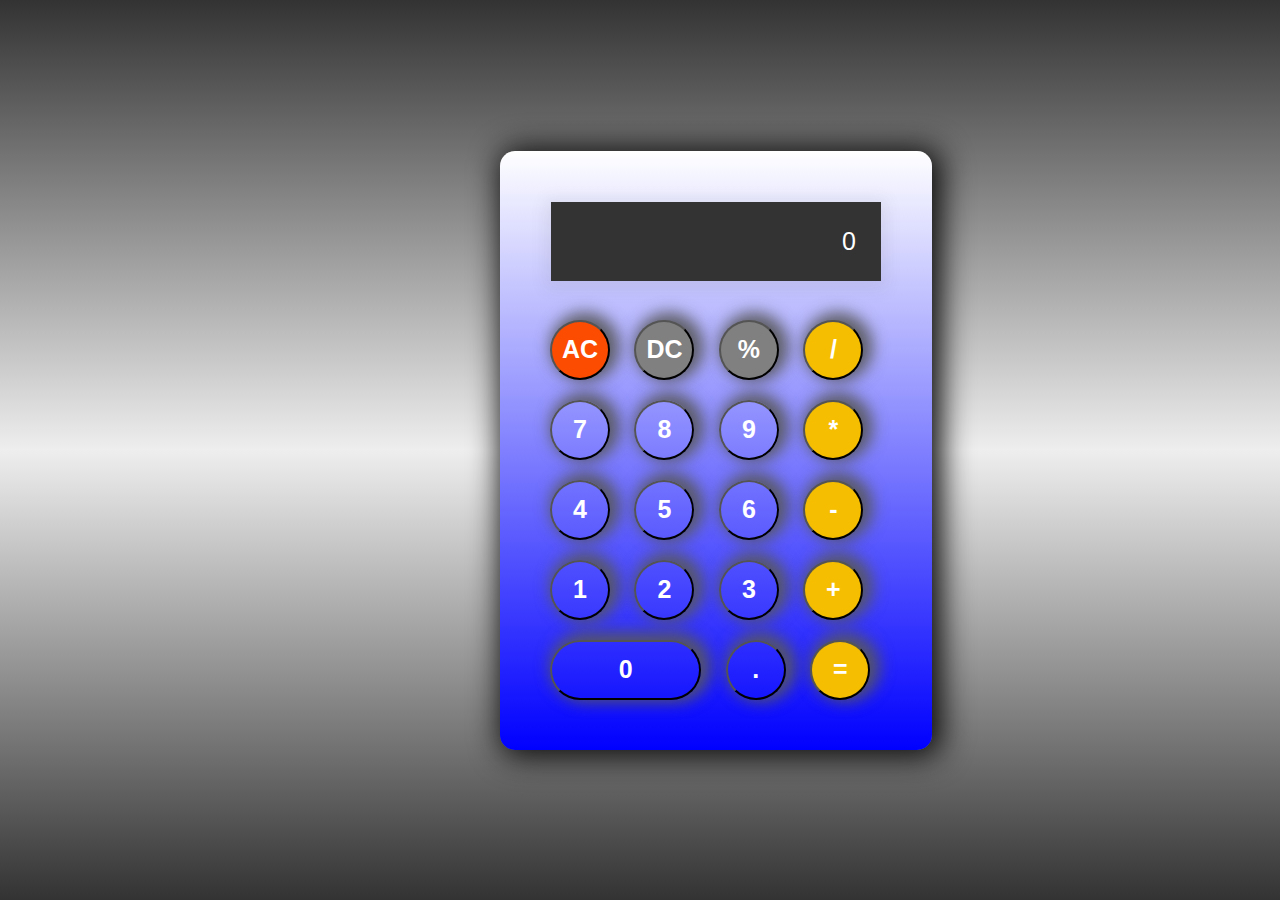
<file: Calculator/index.html>
<!DOCTYPE html>
<html lang="en">
<head>
    <meta charset="UTF-8">
    <meta http-equiv="X-UA-Compatible" content="IE=edge">
    <meta name="viewport" content="width=device-width, initial-scale=1.0">
    <title>Calculator</title>
    <link rel="stylesheet" href="style.css">
    <link href="https://cdn.jsdelivr.net/npm/bootstrap@5.3.0-alpha1/dist/css/bootstrap.min.css" rel="stylesheet" integrity="sha384-GLhlTQ8iRABdZLl6O3oVMWSktQOp6b7In1Zl3/Jr59b6EGGoI1aFkw7cmDA6j6gD" crossorigin="anonymous">
    <link rel="stylesheet" href="https://cdnjs.cloudflare.com/ajax/libs/font-awesome/6.3.0/css/all.min.css" integrity="sha512-SzlrxWUlpfuzQ+pcUCosxcglQRNAq/DZjVsC0lE40xsADsfeQoEypE+enwcOiGjk/bSuGGKHEyjSoQ1zVisanQ==" crossorigin="anonymous" referrerpolicy="no-referrer" />
</head>
<body>
    <span class="border border-secondary">
        <div class="container-fluid">
            <input type="text" placeholder="0" class="input-box">
            <br>
            <br>
            <div  class="button">
                <button style="background-color: #FC4C02;" class="acbtn">AC</button>
                <button style="background-color:  gray;" class="dcbtn">DC</button>
                <button style="background-color:  gray" class="perbtn">%</button>
                <button style="background-color:  #F6BE00;" class="divide">/</button>
            </div>
            <div class="button">
                <button>7</button>
                <button>8</button>
                <button>9</button>
                <button style="background-color:  #F6BE00;" class="multipliy">*</button>
            </div>
            <div class="button">
                <button>4</button>
                <button>5</button>
                <button>6</button>
                <button style="background-color:  #F6BE00;" class="sub">-</button>
            </div>
            <div class="button">
                <button>1</button>
                <button>2</button>
                <button>3</button>
                <button style="background-color:  #F6BE00;" class="plus">+</button>
            </div>
            <div class="button">
                <button style="width: 43%;">0</button>
                <button>.</button>
                <button style="background-color:  #F6BE00;" class="equalbtn">=</button>
            </div>
            
        </div>
    </span>


    <script src="app.js"></script>
    <script src="https://cdn.jsdelivr.net/npm/bootstrap@5.3.0-alpha1/dist/js/bootstrap.bundle.min.js" integrity="sha384-w76AqPfDkMBDXo30jS1Sgez6pr3x5MlQ1ZAGC+nuZB+EYdgRZgiwxhTBTkF7CXvN" crossorigin="anonymous"></script>
    
</body>
</html>
</file>
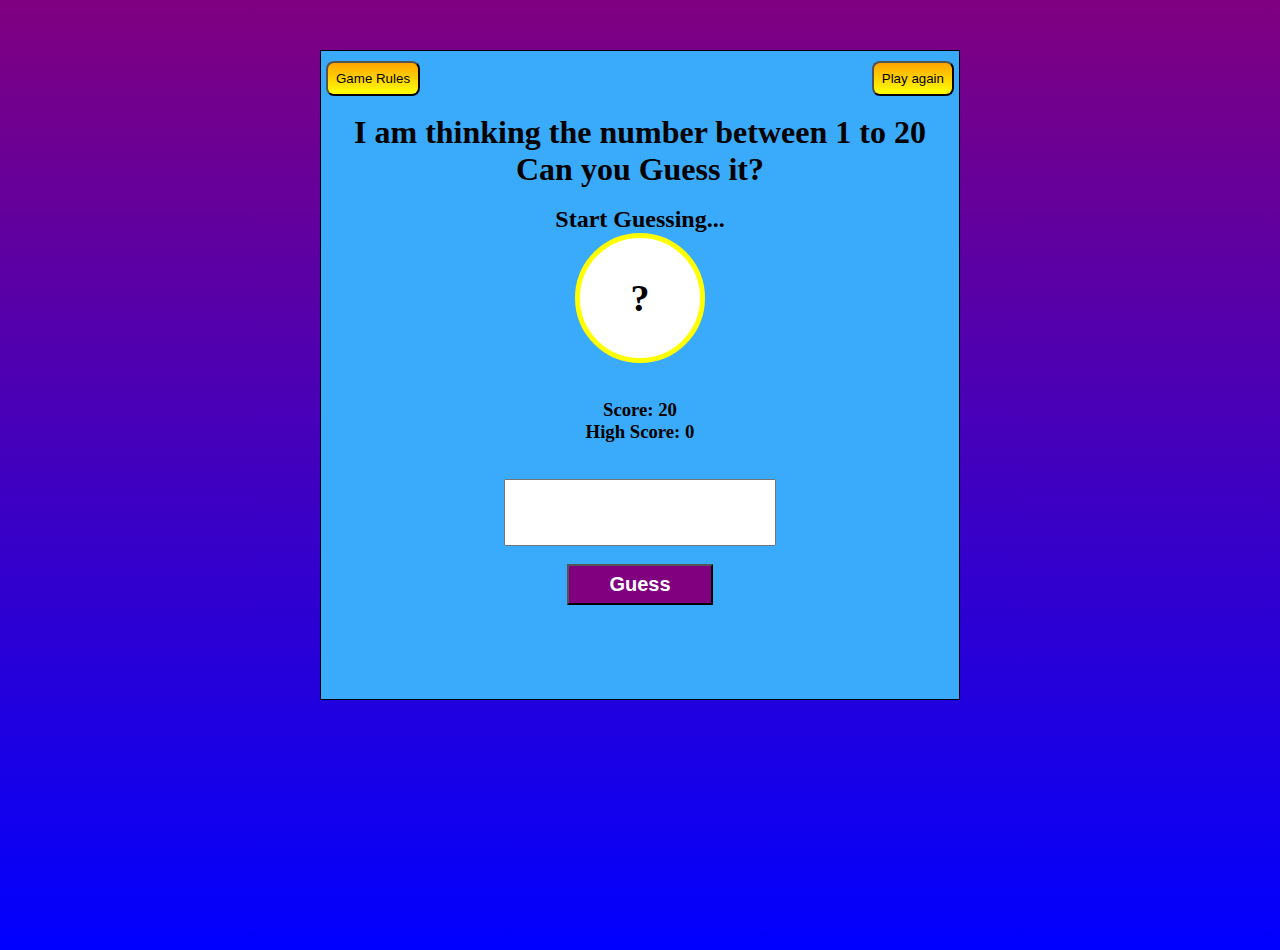
<file: Guess my number/index.html>
<!DOCTYPE html>
<html lang="en">
<head>
    <meta charset="UTF-8">
    <meta http-equiv="X-UA-Compatible" content="IE=edge">
    <meta name="viewport" content="width=device-width, initial-scale=1.0">
    <title>Document</title>
    <link rel="stylesheet" href="https://cdnjs.cloudflare.com/ajax/libs/font-awesome/6.3.0/css/all.min.css"
     integrity="sha512-SzlrxWUlpfuzQ+pcUCosxcglQRNAq/DZjVsC0lE40xsADsfeQoEypE+enwcOiGjk/bSuGGKHEyjSoQ1zVisanQ=="
     crossorigin="anonymous" referrerpolicy="no-referrer" />
    <link rel="stylesheet" href="style.css">
</head>
<body>
    <div class="box">
        <div class="overlay hidden "></div>
        <div style="display: flex;justify-content: space-between;">
            <button class="rule-btn" style="margin-left: 5px;padding: 8px;background: linear-gradient(orange,yellow);border-radius: 8px;">
                Game Rules
            </button>
            <div class="modal hidden">
                <button class="btn">
                    <i class="fa-solid fa-xmark"></i>
                </button>
               <span>

                   PLEASE enter the number between 1 to 20? 
               </span>
                
            </div>
            <button class="again-btn" style="margin-right: 5px;padding: 8px;background: linear-gradient(orange,yellow);border-radius: 8px;">
                Play again
            </button>
        </div>
        <br>
        <div style="margin: 0 auto;text-align: center;">
            <h1 style="margin: 0 auto;">I am thinking the number between 1 to 20 <br> Can you Guess it? <br></h1> 
        </div>
        <br>
        <div class="guessnum-box">
            <div>            
                <h2>Start Guessing...</h2>
                <h3 class="numbox">?</h3>  
            </div>
            <br>     
            <br>
            <div>
                <h3>Score: <span class="score"> 20 </span></h3>
                <h3>High Score: <span class="high-score">0</span> </h3>
            </div>
        </div>
        <br>
        <br>
        <div>
            <div class="input">
                <input type="number" class="UserInput" style="display: flex;margin: 0 auto;">
            </div>
            <br>
            <div style="display: flex;align-items: center;">
                <button class="checkbutton">Guess</button>

            </div>
        </div>
        <div class="msg-show">
            <div class="msg-win hidden">
                <h1>You won!</h1>
            </div>
            <div class="msg-lose hidden">
                <h3>Sorry you loose the Game</h3>
            </div>
        </div>
        <br>
        
    


    <script src="app.js"></script>
    
</body>
</html>
</file>
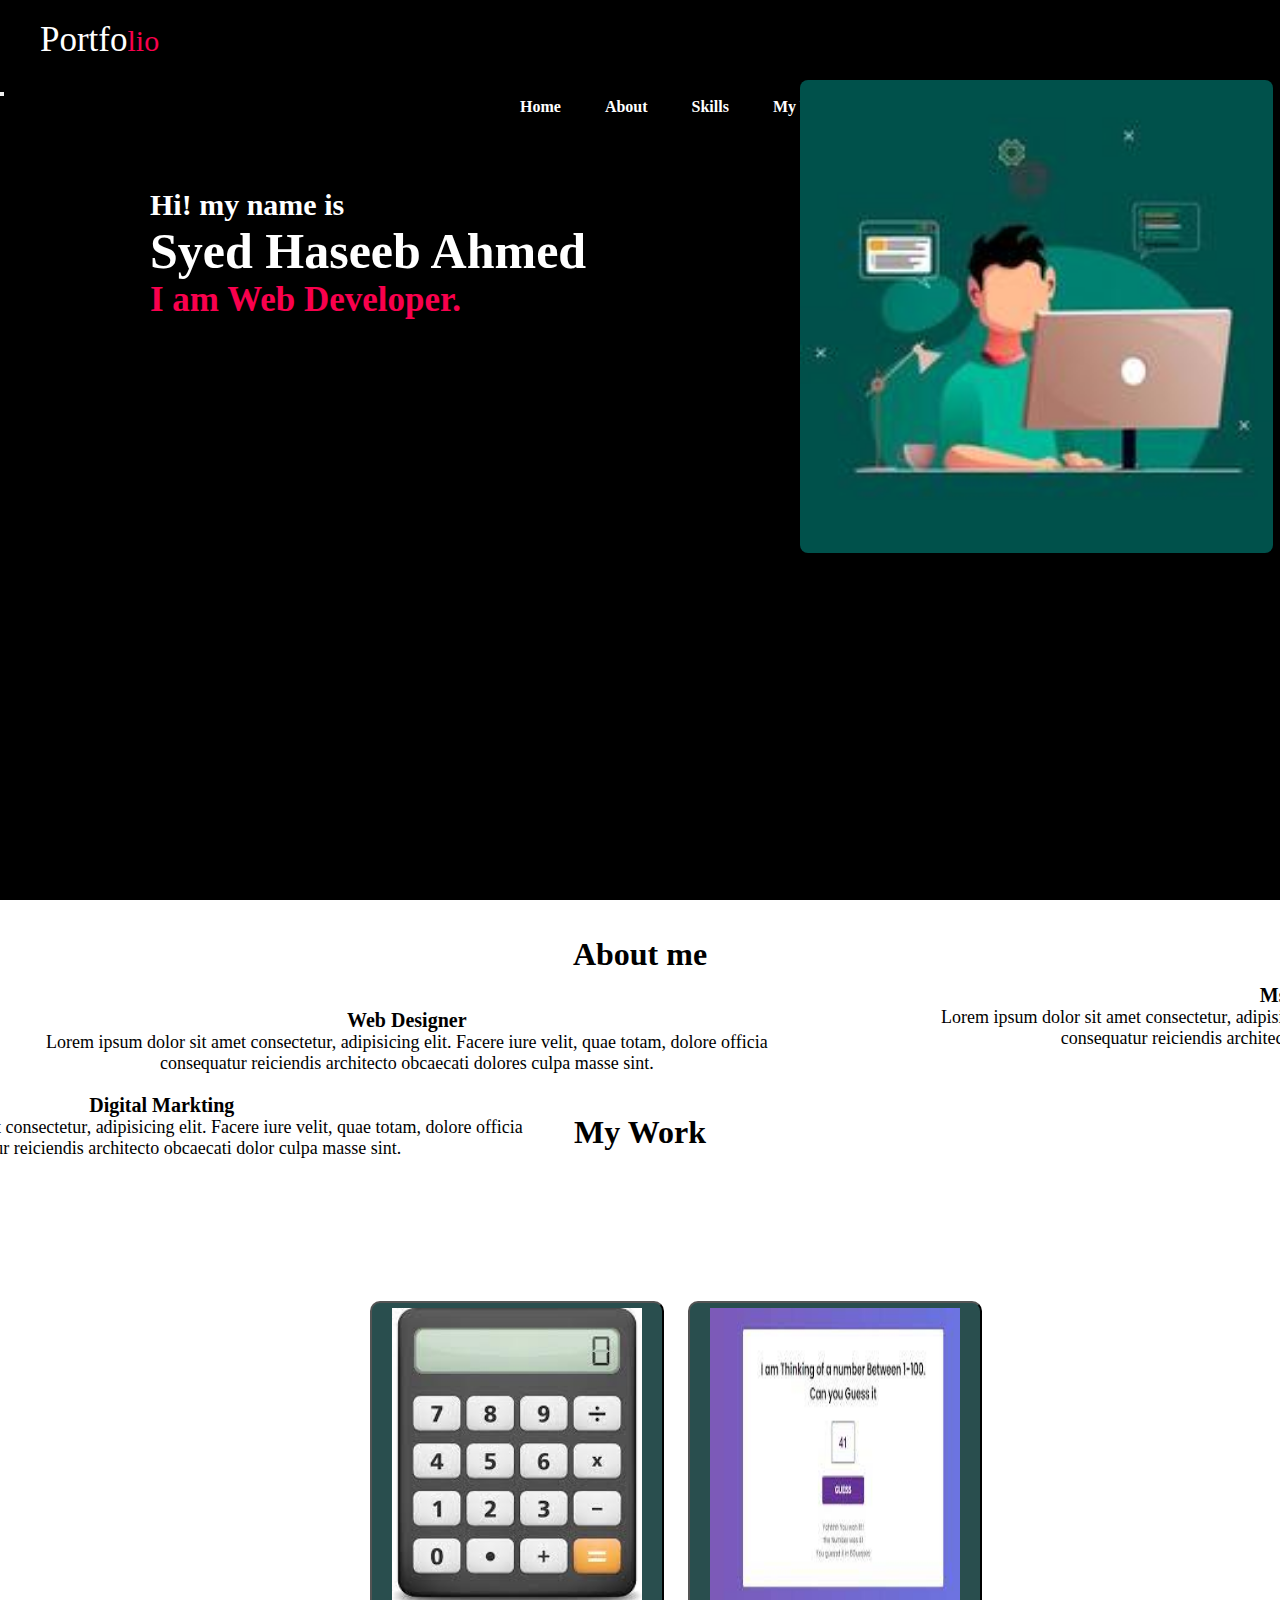
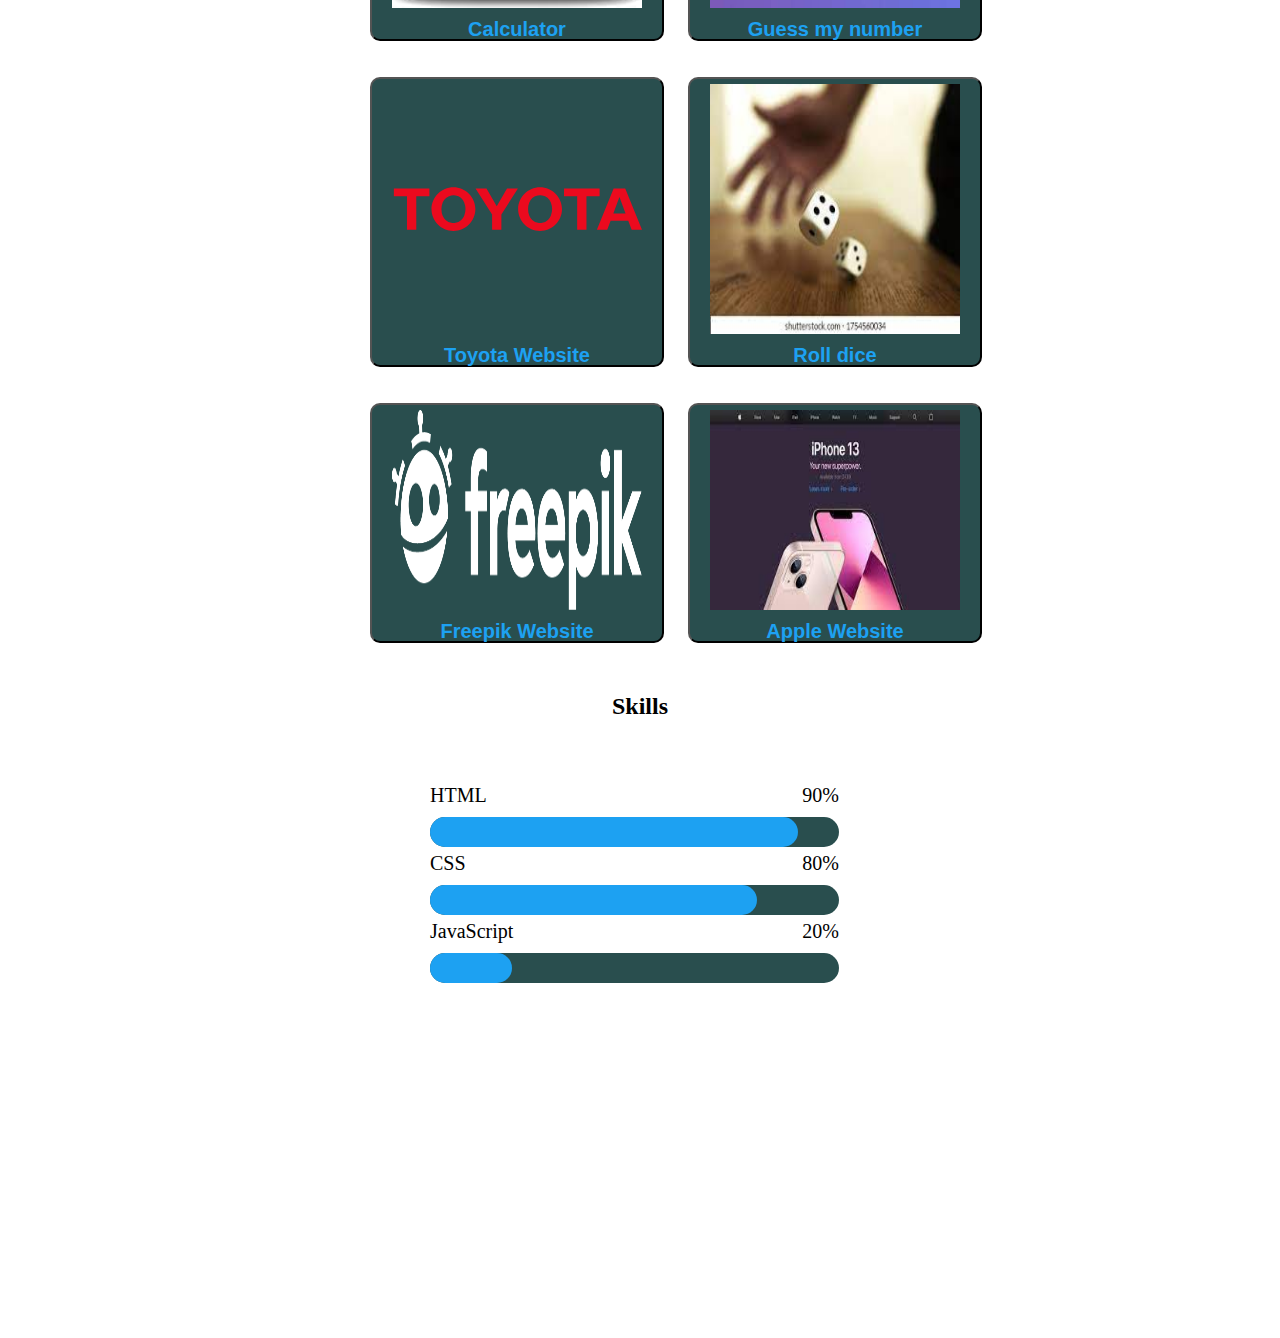
<file: own portfolio website/index.html>
<!DOCTYPE html>
<html lang="en">
<head>
    <meta charset="UTF-8">
    <meta http-equiv="X-UA-Compatible" content="IE=edge">
    <meta name="viewport" content="width=device-width, initial-scale=1.0">
    <title>Portfolio Website</title>
    <link rel="stylesheet" href="style.css">
    <link rel="stylesheet" href="https://cdnjs.cloudflare.com/ajax/libs/font-awesome/6.3.0/css/all.min.css" integrity="sha512-SzlrxWUlpfuzQ+pcUCosxcglQRNAq/DZjVsC0lE40xsADsfeQoEypE+enwcOiGjk/bSuGGKHEyjSoQ1zVisanQ==" crossorigin="anonymous" referrerpolicy="no-referrer" />
    <link href="https://cdn.jsdelivr.net/npm/bootstrap@5.3.0-alpha1/dist/css/bootstrap.min.css" rel="stylesheet" integrity="sha384-GLhlTQ8iRABdZLl6O3oVMWSktQOp6b7In1Zl3/Jr59b6EGGoI1aFkw7cmDA6j6gD" crossorigin="anonymous">
</head>
<body>
    <div class="main">
      <nav class="navbar navbar-expand-lg">
        <div class="container-fluid">
           <div class="portfolio">Portfo<span>lio</span></div> 
          <button class="navbar-toggler" type="button" data-bs-toggle="collapse" data-bs-target="#navbarNavAltMarkup" aria-controls="navbarNavAltMarkup" aria-expanded="false" aria-label="Toggle navigation">
            <span class="navbar-toggler-icon"></span>
          </button>
          <div class="collapse navbar-collapse" id="navbarNavAltMarkup">
            <div class="navbar-nav">
              <a class="nav-link" href="#">Home</a>
              <a class="nav-link" href="#">About</a>
              <a class="nav-link" href="#">Skills</a>
              <a class="nav-link" href="#">My Work</a>
            </div>

          </div>
        </div>
      </nav>
      <br>
      <br>
      <br>
      <br>
        <div class="content">
            <h4>Hi! my name is</h4>
            <h1>Syed Haseeb Ahmed</h1>
            <h3>I am Web Developer.</h3>           
          </div>
          <div class="contact-us">
            <ul>
              <li><a class="fb-logo" href="https://www.facebook.com/"><i class="fa-brands fa-facebook"></i></a></li>
              <li><a class="inta-logo" href="https://instagram.com/syed_haseeb30?igshid=ZDdkNTZiNTM="><i class="fa-brands fa-instagram"></i></a></li>
              <li><a class="twitter-logo" href="https://twitter.com/Syedhaseeb2005?s=09"><i class="fa-brands fa-twitter"></i></a></li>
              <li><a class="git-logo" href="https://github.com/syedhaseeb2005"><i class="fa-brands fa-github"></i></a></li>
            </ul>
            <img class="img" src="./freelancer-software-developer-programmer-coder-illustrator-vector.jpg" width="25%" alt="">
        </div>

    </div>
    <br>
    <br>
        <h1 class="about">About me</h1>
        <br>
        <br>
        <div class="row">
            <div class="col-sm-6 mb-3 mb-sm-0">
              <div id="card-2" class="card">
                <div class="card-body">
                  <h5 class="card-title">Web Designer</h5>
                  <p class="card-text">Lorem ipsum dolor sit amet consectetur, adipisicing elit. Facere iure velit, quae totam, dolore officia consequatur reiciendis architecto obcaecati dolores culpa masse sint.</p>
                </div>
              </div>
              </div>
              <div class="col-sm-6">
                <div id="card" class="card">
                  <div class="card-body">
                    <h5 class="card-title">Digital Markting</h5>
                    <p class="card-text">Lorem ipsum dolor sit amet consectetur, adipisicing elit. Facere iure velit, quae totam, dolore officia consequatur reiciendis architecto obcaecati dolor culpa masse sint.</p>
                  </div>
                </div>
              </div>
             </div>
             <div class="col-sm-6">
                <div id="card1" class="card">
                  <div class="card-body">
                    <h5 class="card-title">Ms Office</h5>
                    <p class="card-text">Lorem ipsum dolor sit amet consectetur, adipisicing elit. Facere iure velit, quae totam, dolore officia consequatur reiciendis architecto obcaecati doloreculpa  masse sint.</p>
                  </div>
                </div>
              </div>
          </div>
          <div>
            <h1 style="text-align: center;position: relative;bottom: 150px;">My Work</h1> 
            <div class="box">
              <div class="box-1">
                <a href="https://calculator-webssite.netlify.app/"><button> <img src="./download (1).jpg" width="250px" alt=""><br><span>Calculator</span></button></a>
                <a style="margin: 20px;" href="https://guess-my-number-website.netlify.app/"><button> <img src="./download (2).jpg" alt="" width="250px" height="300px"> <br> <span>Guess my number</span></button></a>
              </div>
              <br>
              <br>
              <div class="box-2">
                <a href="https://toyota-website.netlify.app/"><button> <img width="250px" height="250px" src="./globaltoyota_logo.svg" alt=""> <br> <span>Toyota Website</span></button></a>
                <a style="margin: 20px;" href="https://wondrous-froyo-57f7f4.netlify.app/"><button> <img src="./download (3).jpg" height="250px" width="250px" alt=""> <br> <span>Roll dice</span></button></a>
              </div>
              <br>
              <br>
              <div class="box-3">
                <a href="https://wonderful-hotteok-6ba5a8.netlify.app/"><button> <img src="./freepik-logo-white.png" height="200px" width="250px" alt=""> <br> <span>Freepik Website</span></button></a>
                <a style="margin: 20px;" href="https://apple-websites.netlify.app/"><button> <img src="./download (4).jpg" height="200px" width="250px" alt=""> <br> <span>Apple Website</span></button></a>
              </div>
            </div>
          </div>
            <h2 style="text-align: center; margin-top: 300px;">Skills</h5>
              <div class="skills-container">
                <div class="bars">
        
                    <div class="bars-box">
                        <h3>HTML</h3>
                        <span>90%</span>
                        <div class="light-bar"></div>
                        <div class="percent-bar html-bar"></div>
                    </div>
        
                    <div class="bars-box">
                        <h3>CSS</h3>
                        <span>80%</span>
                        <div class="light-bar"></div>
                        <div class="percent-bar css-bar"></div>
                    </div>
        
                    <div class="bars-box">
                        <h3>JavaScript</h3>
                        <span>20%</span>
                        <div class="light-bar"></div>
                        <div class="percent-bar js-bar"></div>
                    </div>
        
            
      














    <script src="https://cdn.jsdelivr.net/npm/bootstrap@5.3.0-alpha1/dist/js/bootstrap.bundle.min.js" integrity="sha384-w76AqPfDkMBDXo30jS1Sgez6pr3x5MlQ1ZAGC+nuZB+EYdgRZgiwxhTBTkF7CXvN" crossorigin="anonymous"></script>
</body>
</html>
</file>
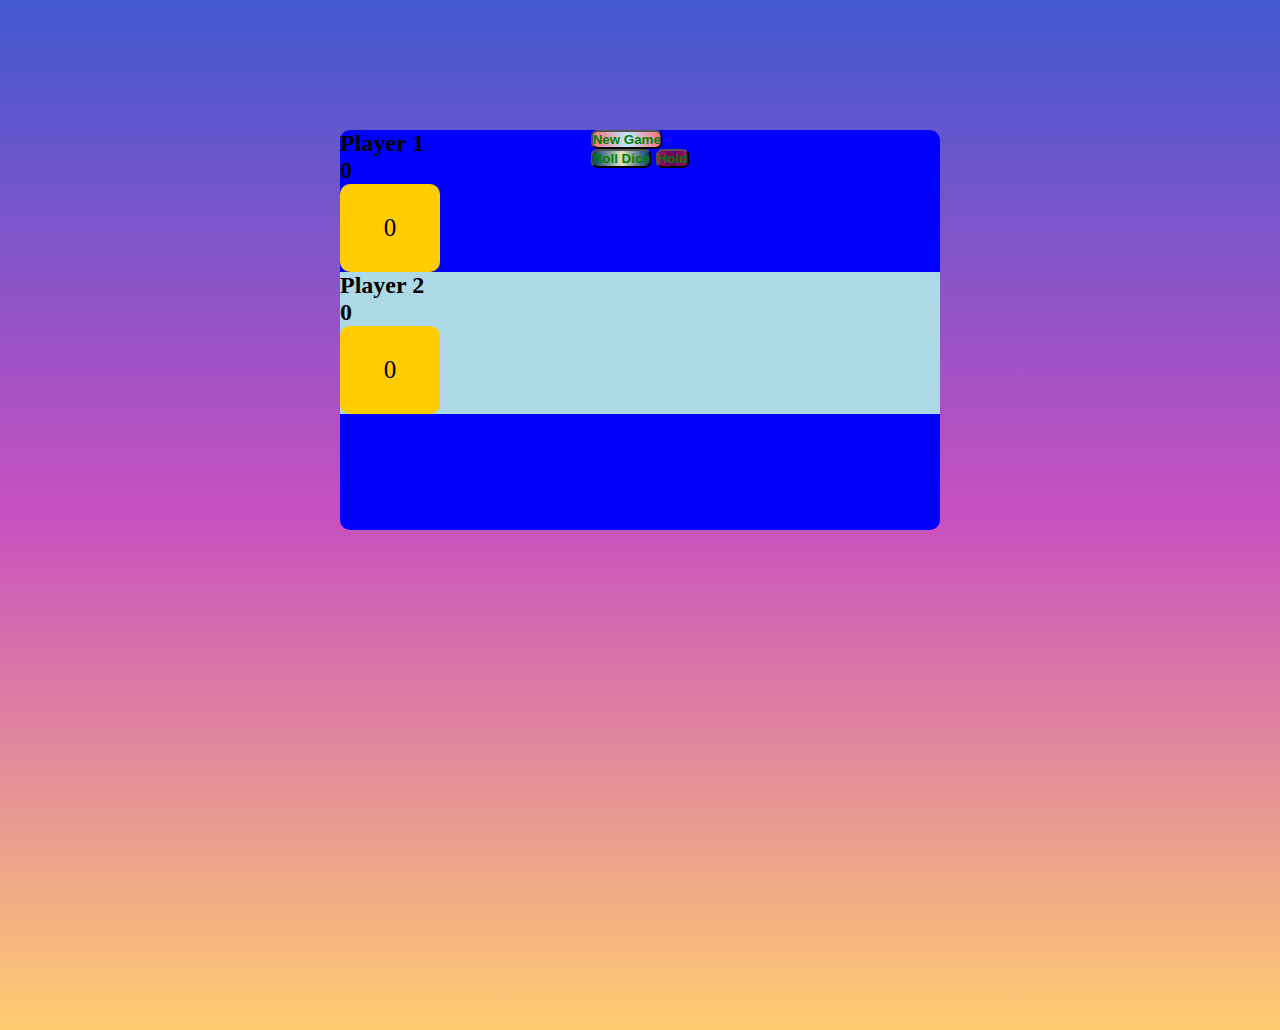
<file: Roll dice/index.html>
<!DOCTYPE html>
<html lang="en">
<head>
    <meta charset="UTF-8">
    <meta http-equiv="X-UA-Compatible" content="IE=edge">
    <meta name="viewport" content="width=device-width, initial-scale=1.0">
    <title>Roll Dice</title>
    <link rel="stylesheet" href="style.css">
    <link href="https://cdn.jsdelivr.net/npm/bootstrap@5.3.0-alpha1/dist/css/bootstrap.min.css" rel="stylesheet" integrity="sha384-GLhlTQ8iRABdZLl6O3oVMWSktQOp6b7In1Zl3/Jr59b6EGGoI1aFkw7cmDA6j6gD" crossorigin="anonymous">
</head>
<body>
    <div class="main">
        <div class="centerLine d-flex flex-column justify-content-around">
            <button class="GameBtn">new game</button>
            <div><img  class="dice-img hidden" src="./images/1.png" alt=""></div>
            <button class="rollDicebtn">Roll Dice</button>
            <button  class="holdbtn">Hold</button>
        </div>
        <div class="row" style="width: 100%; --bs-gutter-x: 0; height: 100%;">
            <div class="player1 col d-flex flex-column align-items-center justify-content-around">
                <h2>Player 1</h2>
                <h2 class="player1Score">0</h2>
                <div class="diceScore player1DiceScore">0</div>
            </div>
            <div class="player2 col d-flex flex-column align-items-center justify-content-around active">
                <h2>Player 2</h2>
                <h2 class="player2Score">0</h2>
                <div class="diceScore player2DiceScore">0</div>
            </div>
        </div>
    </div>

















    <script src="app.js"></script>
    <script src="https://cdn.jsdelivr.net/npm/bootstrap@5.3.0-alpha1/dist/js/bootstrap.bundle.min.js" integrity="sha384-w76AqPfDkMBDXo30jS1Sgez6pr3x5MlQ1ZAGC+nuZB+EYdgRZgiwxhTBTkF7CXvN" crossorigin="anonymous"></script>
    
</body>
</html>
</file>
<file: Calculator/style.css>
*{
    margin: 0;
    padding: 0;
    box-sizing: border-box;
    font-family: 'Lucida Sans', 'Lucida Sans Regular', 'Lucida Grande', 'Lucida Sans Unicode', Geneva, Verdana, sans-serif;
}

body{
    display: flex;
    align-items:center;
    position: relative;
    left: 500px;
    width: 100%;
    height: 100vh;
    background: linear-gradient( #333, #eee , #333);
    overflow-y: hidden;
}
.container-fluid{
    padding: 40px;
    background: linear-gradient(white,blue);
    box-shadow: 5px 2px 30px 5px rgb(14, 13, 13);
    border-radius: 15px;
}
input{
    border: none;
    padding: 25px;
    width: 330px;
    background-color: #333;
    /* background: transparent; */
    margin: 11px;
    font-size: 38px;
    box-shadow: 0px 3px 15px 5px rgb(84, 84, 84, 0.1);
    text-align: right;
    cursor: pointer;
    color: white;
}
.button button{
    width: 60px;
    height: 60px;
    margin: 10px;
    font-weight: bold;
    font-size: 25px;
    /* background-color: yellow; */
    box-shadow: 5px -3px 15px 5px rgba(88, 88, 90,  0.9);
    background: transparent;
    color: white;
    border-radius: 100px;

}
input::placeholder{
    font-size: 25px;
    color: white;
}
.input-box{
    font-size: 25px;
    color: white;
}
</file>
<file: Guess my number/style.css>
*{
    padding: 0;
    margin: 0;
    box-sizing: border-box;
}
body{

    background: linear-gradient(purple,blue);
    height: 100vh;
    background-repeat: no-repeat;
}
.box{
    position: relative;
    background-repeat: no-repeat;
    border: 1px solid black;
    background-color: #3AAAFA;
    color: black;
    width: 50%;
    margin: 0 auto;
    margin-top: 50px;
    padding-top: 10px;
    height: 650px;
}
.input input{
    padding: 20px 0px;
    font-weight: bold;
    color: limegreen;
    text-align: center;
    font-size: 20px;
}
.checkbutton{
    padding-top: 7px;
    padding-bottom: 7px;
    padding-left: 40px;
    padding-right: 40px;
    background-color: purple;
    color: white;
    font-weight: bold;
    font-size: 20px;
    margin: 0 auto;
    transition: 2s linear ease-in-out;
}
.checkbutton:hover{
    transform: scale(1.05);
}
.guessnum-box{
    text-align: center;
}
.numbox{
    background-color: white;
    width: 130px;
    height: 130px;
    padding: 30px;
    font-size: 38px;
    display: flex;
    align-items: center;
    justify-content: center;
    margin-top: 15px;
    border-radius: 120px;
    border: 5px solid yellow;
    margin: 0 auto;
}   
.overlay{
    /* background-color: black; */
    position: absolute;
    top: 100px;
    right: 0;
    bottom: 0;
    left: 0;
    opacity: 0.7;
    height: 50px;
 } 
.hidden{
    display: none;
}
.modal span{
    position: relative;
    height: 50%;
    width: 50%;
    background-color: rgb(185, 51, 51);
    border-radius: 20px;
    padding: 50px 20px;
    margin: 50px auto 0 auto;
    z-index: 2;
}
.msg-show{
    color: blue;
    text-align: center;
    font-size: 30px;
    font-weight: bold;
    margin-top: 20px;
}
</file>
<file: own portfolio website/style.css>
*{
    padding: 0;
    margin: 0;
    box-sizing: border-box;
}
html{
    scroll-behavior: smooth;
}

.main{
    background-color: black;
    width: 210vh;
    height: 100vh;
}

.navbar{
    /* background-color: black; */
    color: white;
}
.portfolio{
    font-size: 35px;
    color: white;
    padding: 20px 40px;
}
.portfolio span{
    position: relative;
    top: 0px;
    font-size: 30px;
    color: #f9004d;
}

.navbar-nav a{
    text-decoration: none;
    color: white;
    font-weight: bold;
    text-transform: capitalize;
    position: relative;
    left: 500px;
    margin: 20px;
}    
.content{
    position: relative;
    left: 150px;
}
.content h1{
    font-size: 50px;
    color: white;
}
.content h4{
    color: white;
    font-size: 30px;
}
.content h3{
    color: #f9004d;
    font-size: 35px;
}
.contact-us ul{
    display: flex;
    list-style: none;
    justify-content: space-between;
    width: 20%;
    position: relative;
    left: 150px;
    font-size: 25px;
}
.contact-us .fb-logo{
    color: #4267B2;
}
.contact-us .inta-logo{
    color: 	#5B51D8;
}
.contact-us .twitter-logo{
    color: #1DA1F2;
}
.contact-us .git-logo{
    color: #4e4949;
}
.about{
    text-align: center;
}
.card{
    text-align: center;
    padding-left: -20px;
    padding-right: -20px;
    padding-bottom: 20px;
    margin-left: 200px;
    position: relative;
    right: 190px;    
    font-size: 18px;
    width: 62%;
}
.card h5{
    font-size: 20px;
}
#card{
    text-align: center;
    padding-left: -40px;
    padding-right: -20px;
    padding-bottom: 20px;
    margin-left: 150px;
    font-size: 18px;
    position: relative;
    right: 385px;
    /* width: 65%;   */
}
#card h5{
    font-size: 20px;
}

#card1{
    text-align: center;
    padding-left: -20px;
    padding-right: -20px;
    padding-bottom: 20px;
    margin-left: 420px;
    position: relative;
    bottom: 195px;
    left: 485px;
}
.card:hover{
    border: none;
    box-shadow: 0px 0px 9px #f9004d;
    background-color: #f9004d;
    transition: 2s;
}
h2{
    position: relative;
    text-align: center;
    bottom: 250px;
}
.box{
    margin-left: 370px;
}
.box button{
    padding: 5px 20px;
    align-items: center;
    text-align: center;
    justify-content: center;
    border-radius: 10px;
    background-color: rgb(41, 78, 78);
}
.img{
    position: relative;
    left: 800px;
    bottom: 240px;
    border-radius: 8px;
}
.box span{
    color: #1DA1F2;
    font-weight: bold;
    position: relative;
    top: 7px;
}
.box button:hover{
    transform: scale(1.10);
}
.skills-container {
    display: grid;
    grid-template-columns: repeat(2, 1fr);
    align-items: center;
    gap: 2rem;
    margin-top: 4rem;
    margin-left: 430px;
    margin-bottom: 100px;
    position: relative;
    bottom: 250px;
  }
.bars-box {
    position: relative;
    display: flex;
    justify-content: space-between;
    align-items: center;
    padding: 20px 0;
    margin-bottom: 5px;
  }
  
.bars-box h3,
  span {
    font-size: 20px;
    font-weight: 500;
    position: relative;
    bottom: 20px;
  }
  
  .light-bar {
    position: absolute;
    bottom: 0;
    left: 0;
    width: 100%;
    height: 10px;
    padding: 15px 15px;
    background: rgb(41, 78, 78);
    border-radius: 15px;
  }
  
  .percent-bar {
    position: absolute;
    bottom: 0;
    left: 0;
    height: 30px;
    background-color: #1DA1F2;
    border-radius: 25px;
  }
  
  .html-bar {
    width: 90%;
  }
  
  .css-bar {
    width: 80%;
  }
  
  .js-bar {
    width: 20%;
  }
</file>
<file: Roll dice/style.css>
*{
    padding: 0;
    margin: 0;
    box-sizing: border-box;
}
body {
    background: linear-gradient(#4158D0,#C850C0,#FFCC70);
    background-repeat: no-repeat;
    height: 100vh;
}
.main{
    height: 400px;
    width: 600px;
    background-color: blue;
    margin: 130px auto 0 auto;
    border-radius: 10px;
    position: relative;
}
.active{
    background-color: lightblue;
}
.diceScore{
    background-color: #FFCC00;
    width: 100px;
    padding: 30px;
    border-radius: 10px;
    font-size: 25px;
    text-align: center;
}
.centerLine {
    position: absolute;
    top: 0;
    bottom: 0;
    left: 50%;
    transform: translateX(-50%);
}
.GameBtn{
    background: linear-gradient(to right, #ff6e7f 0%, #bfe9ff  51%, #ff6e7f  100%);
    color: green;
    font-weight: bold;
    text-transform: capitalize;
    border-radius: 7px;
}
.rollDicebtn{
    color: green;
    font-weight: bold;
    text-transform: capitalize;
    background: linear-gradient(to right, #003973 0%, #E5E5BE  51%, #003973  100%);
    border-radius: 7px;
}
.holdbtn{
    border-radius: 7px;
    color: green;
    font-weight: bold;
    text-transform: capitalize;
    background: linear-gradient(to right, #AA076B 0%, #61045F  51%, #AA076B  100%);
}
.hidden {
    display: none;
}
</file>
